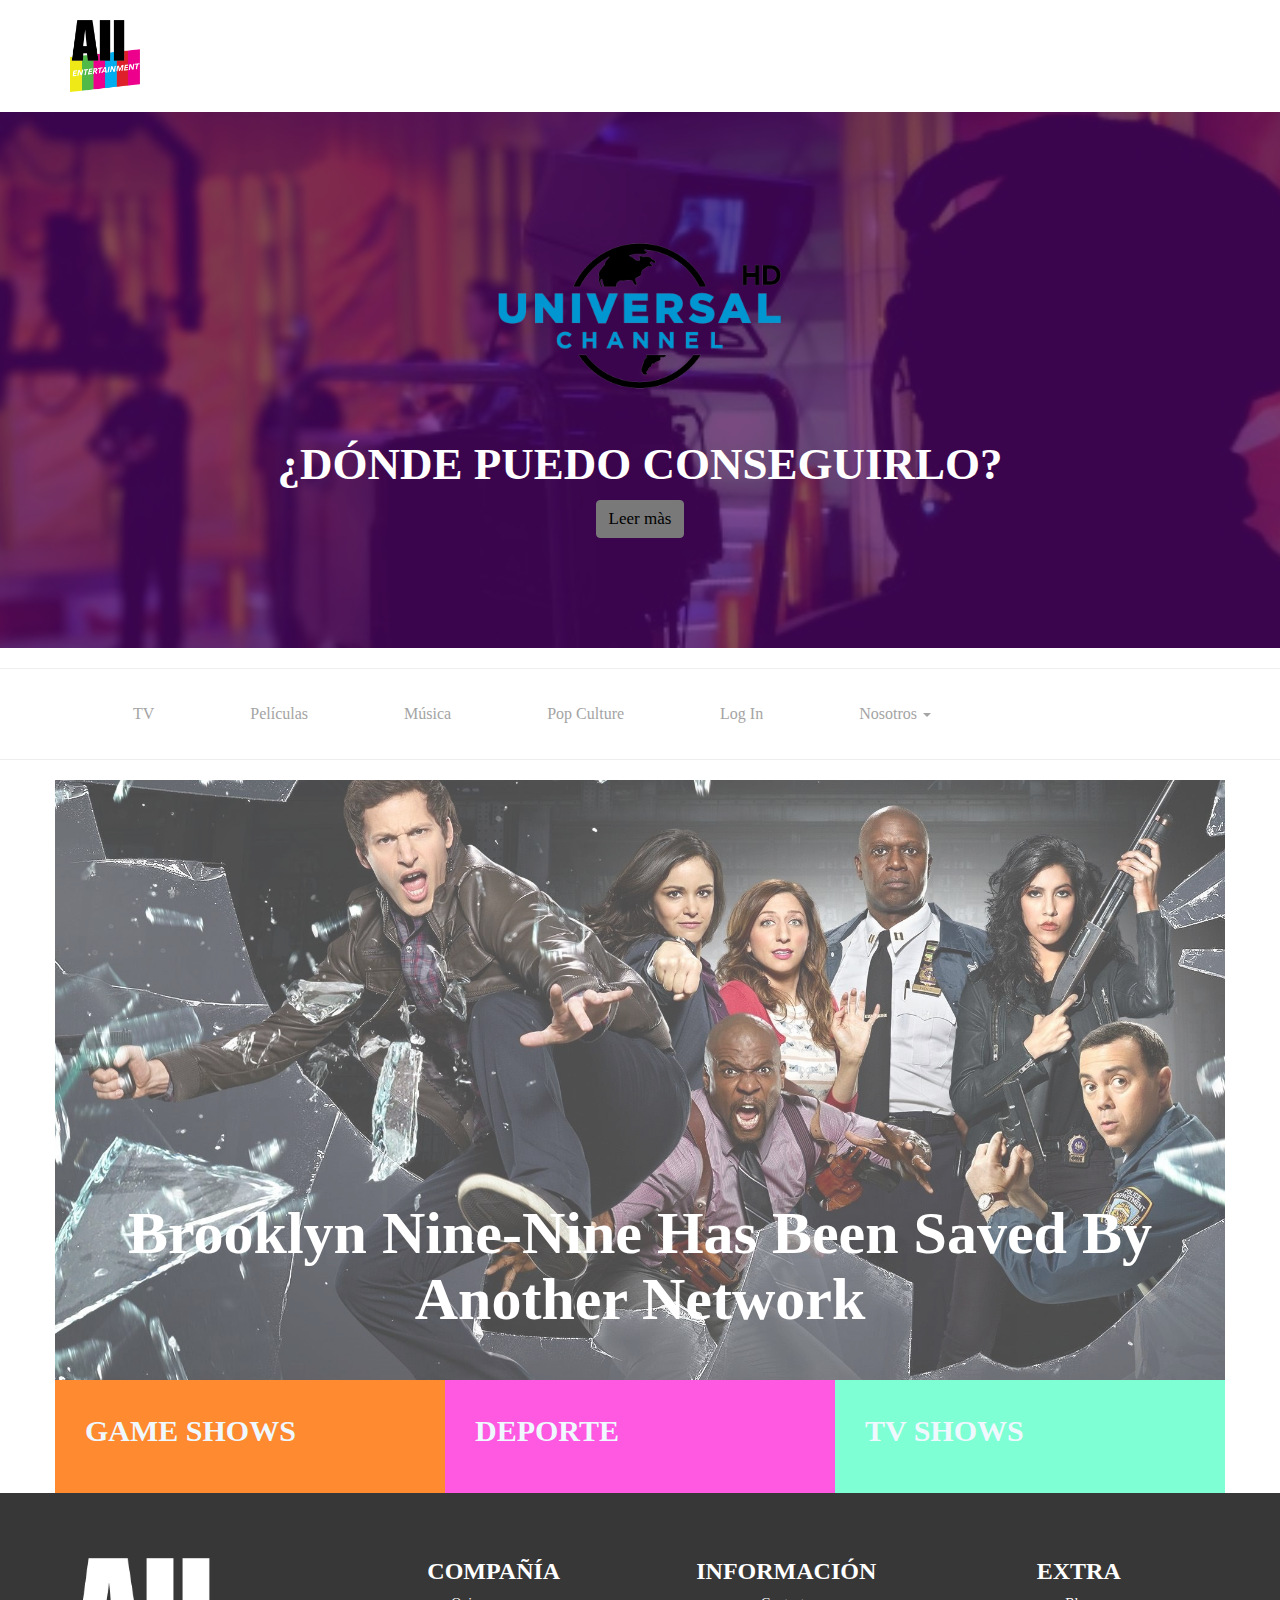
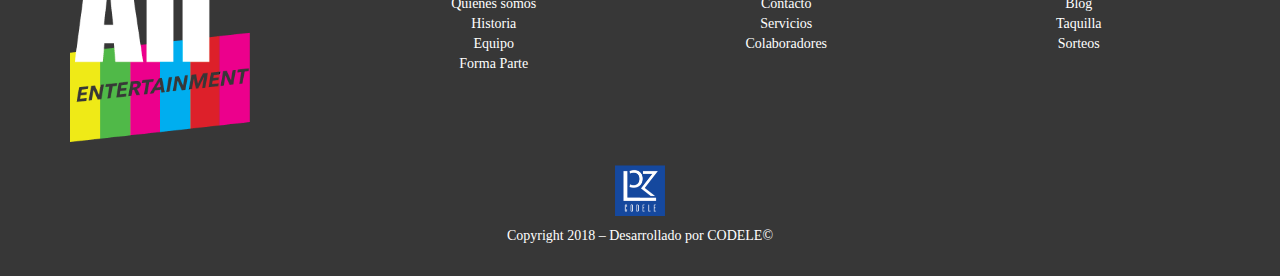
<file: CODELE final/index.html>
<!doctype html>
<html>
<head>
<meta charset="UTF-8">
<title>All Entertainment</title>
<meta name="viewport" content="width=device-width, initial-scale=1">
<link href="css/bootstrap.css" rel="stylesheet">
<link href="css/bootstrap-custom.css" rel="stylesheet">
<link rel="stylesheet" href="https://use.fontawesome.com/releases/v5.0.13/css/all.css" 
integrity="sha384-DNOHZ68U8hZfKXOrtjWvjxusGo9WQnrNx2sqG0tfsghAvtVlRW3tvkXWZh58N9jp" crossorigin="anonymous">
<link href="css/style.css" rel="stylesheet">

<!--SEO-->
<meta name="Description" content="All Entertainment es un sitio que te ayuda a estar actualizado en los últimos temas de las series, películas, libros, cultura pop y música">
<meta name="Keywords" content="universal, entretenimiento, pop-colture, farandula, series, películas, libros, musica, tendencias">

<!--OPEN GRAPH-->
<meta property="og.title" content="Sitio Medilab">
<meta property="og.url" content="https://marthavaliente.github.io/Codele/">
<meta property="og.image" content="http://www.allentertainment.com/logo.png">
<meta property="og.description" content="all entertainmetn es un sitio a disposicion del mundo de entretenimiento para mantener actulizados a las personas que les gusta saber de entretenimiento en toda su rama.">

</head>

<body>
<header>
<div class="container">
	     <a href="index.html"><img src="img/Logo negro.png " class="img-responsive" width="70px" alt="logotipo-entertainment" ></a>
		</div>
	</header>
	
	<section id="sec-intropost">
	<div class="bg-intropost"> 
		<div class="container">
			<img src="img/univer.png" class="img-responsive center-block" width="300">
			<h1> <strong>¿Dónde puedo conseguirlo?</strong></h1>
			<p><a href="#" class="btn btn-info btn-universal" id="btn-mas">Leer màs</a></p>
       </div>
	</div>
	</section>
	<hr>
	<section id="sec-menu"> 	
             <nav class="navbar navbar-default">
              <div class="container">
               
                <div class="navbar-header">
                  <button type="button" class="navbar-toggle collapsed" data-toggle="collapse" data-target="#nav" aria-expanded="false">
                    <span class="sr-only">Toggle navigation</span>
                    <span class="icon-bar"></span>
                    <span class="icon-bar"></span>
                    <span class="icon-bar"></span>
                  </button>
                <a class="navbar-brand" href="index.html">
					</a>
                </div>
            
                
                <div class="collapse navbar-collapse" id="nav">
                  <ul class="nav navbar-nav">
                        <li id="tv"><a href="secciontv.html">TV</a></li>
                         <li class=""><a href="Peliculas.html">Películas</a></li>
                        <li><a href="Música.html">Música</a></li>
                        <li><a href="#">Pop Culture</a></li>
					  	  <li><a href="login.html">Log In</a></li> 
                       <li class="dropdown"><a href="#" class="dropdown-toggle" data-toggle="dropdown">Nosotros <span class="caret"></span></a>
                        	<ul class="dropdown-menu">
                            	<li><a href="#">Acerca de</a></li>
                                <li><a href="#">Quienes Somos</a></li>
                            </ul>
                        </li>
                  </ul>
                </div>
              </div>
            </nav></section>
<hr>
	
	
	
<section id="sec-art">
	<div class="container sec-art">
		<div class="row">
		<h1> <strong>Brooklyn Nine-Nine Has Been Saved By Another Network</strong></h1>
		<i class="fas fa-arrow-alt-circle-left"></i>
		<i class="fas fa-arrow-alt-circle-right"></i>
		</div>
	</div>		
</section>
	    
	    
<section id="sec-bajo">
	<div class="container">
		<div class="row">
					
					<article id="GS" class="col-md-4 col-md-12 col-md-12">
					<p><a href="#">GAME SHOWS</a></p>
						</article>
						
						<article id="D" class="col-md-4 col-md-12 col-md-12">
					<p><a href="#">DEPORTE</a></p>
		 				</article>
						
						<article id="TS" class="col-md-4 col-md-12 col-md-12">
					<p><a href="#">TV SHOWS</a></p>
						</article>
						
						
				</div>
			</div>
			
		</section>
		
		
	
<footer>
	
	<section id="sec-info">
			<div class="container">
				<div class="row">
				
					<article class="col-md-3 col-md-12 col-md-12">
						<img src="img/logo blanco.png" width="180px" class="img-responsive" >
						
						
					</article>
					
					<article class="col-md-3 col-md-12 col-md-12">
						<h3><strong>COMPAÑÍA</strong></h3>
						<ul class="list-unstyled">
							<li><a href="#"> Quienes somos</a></li>
							<li><a href="#"> Historia</a></li>
							<li><a href="#" >Equipo</a></li>
							<li><a href="#"> Forma Parte</a></li>
						</ul>	
					</article>
					
					<article class="col-md-3 col-md-12 col-md-12">
						<h3><strong>INFORMACIÓN</strong></h3>
						<ul class="list-unstyled">
							<li> <a href="#">Contacto</a></li>
							<li> <a href="#">Servicios</a></li>
							<li> <a href="#">Colaboradores</a></li>
						</ul>	
					</article>
					
					<article class="col-md-3 col-md-12 col-md-12">
						<h3><strong>EXTRA</strong></h3>
						<ul class="list-unstyled">
							<li> <a href="#">Blog</a></li>
							<li> <a href="#">Taquilla</a></li>
							<li> <a href="#">Sorteos</a></li>
						</ul>	
					</article>
				</div>
			</div>
		</section>
		
		
		<img src="img/logo codele.png" alt="logo" class="center-block" width="50px">
	<p>Copyright 2018 – Desarrollado por CODELE&copy;</p>
</footer>
</body>
</html>
</file>
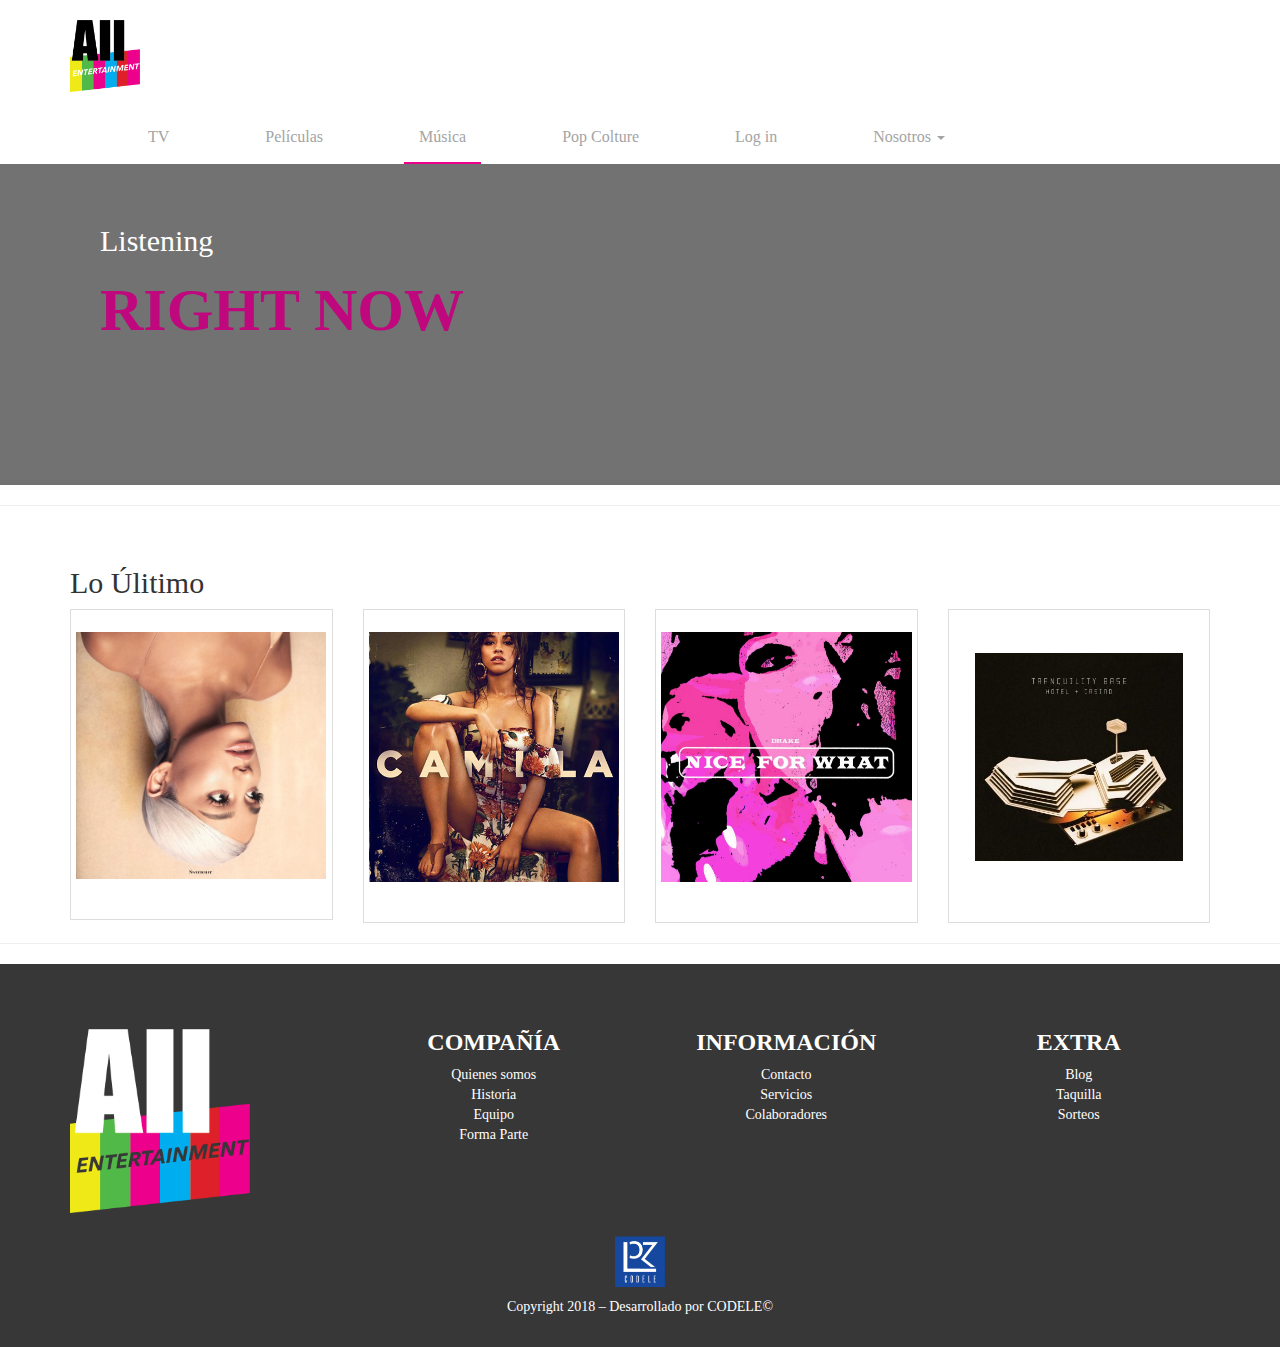
<file: CODELE final/Música.html>
<!doctype html>
<html>
<head>
<meta charset="UTF-8">
<title>Música</title>
<meta name="viewport" content="width=device-width, initial-scale=1">
<link href="css/bootstrap.min.css" rel="stylesheet">
<link href="css/bootstrap-custom.css" rel="stylesheet">
<link href="css/style.css" rel="stylesheet">
<link href="css/animate.css" rel="stylesheet">
<link href="css/jquery.fancybox.min.css" rel="stylesheet">
<link rel="stylesheet" href="https://use.fontawesome.com/releases/v5.0.13/css/all.css" 
integrity="sha384-DNOHZ68U8hZfKXOrtjWvjxusGo9WQnrNx2sqG0tfsghAvtVlRW3tvkXWZh58N9jp" crossorigin="anonymous">
<meta name="Description" content="All Entertainment es un sitio que te ayuda a estar actualizado en los últimos temas de las series, películas, libros, cultura pop y música">
	<meta name="Keywords" content="universal, entretenimiento, pop-colture, farandula, series, películas, libros, musica, tendencias">
</head>

<header>
<div class="container">
	      <a href="index.html"><img src="img/Logo negro.png " class="img-responsive" width="70px" alt="logotipo-entertainment" ></a>
	      <nav class="navbar navbar-default">
              <div class="container">
              
   <div class="navbar-header">
                  <button type="button" class="navbar-toggle collapsed" data-toggle="collapse" data-target="#nav" aria-expanded="false">
                    <span class="sr-only">Toggle navigation</span>
                    <span class="icon-bar"></span>
                    <span class="icon-bar"></span>
                    <span class="icon-bar"></span>
                  </button>
                <a class="navbar-brand" href="index.html">
					</a>
                </div>
                
  <div class="collapse navbar-collapse" id="nav">
                  <ul class="nav navbar-nav">
                    <li><a href="secciontv.html">TV</a></li>
                        <li><a href="Peliculas.html">Películas</a></li>
                        <li class="active"><a href="Música.html">Música</a></li>
                        <li><a href="#">Pop Colture</a></li>
					  	  <li><a href="login.html">Log in</a></li> 
                        <li class="dropdown"><a href="#" class="dropdown-toggle" data-toggle="dropdown">Nosotros <span class="caret"></span></a>
                        	<ul class="dropdown-menu">
                            	<li><a href="#">Acerca de</a></li>
                                <li><a href="#">Quienes Somos</a></li>
                            </ul>
                        </li>
                  </ul>
                </div>
              </div>
            </nav>
		</div>

	</header> 
<body>
<section id="sec-now">
  <div class="container">
	<article class="col-md-6 col-sm-12 col-xs-12">
		<div class="container"><h2>Listening</h2>
		<h1><b>RIGHT NOW</b></h1></div>
	</article> 
	
<article class="col-md-6 col-sm-12 col-xs-12">
<iframe width="560" height="315" src="https://www.youtube.com/embed/kbMqWXnpXcA" frameborder="0" allow="autoplay; encrypted-media" allowfullscreen></iframe> 
</article>
</div>

	
</section>


 

<hr> 
<br> 
<section id="sec-musica">
		<div class="container">
			<h2 class="titulo">Lo Úlitimo</h2>
			<div class="row">

				<article class="col-md-3 col-sm-6 col-xs-12">
					<div class="borde">
						<img src="img/d98ad1e8-80d5-4bda-af74-eb903bb188b6.jpg" class="img-responsive center-block">
						
						<div class="info-proyectos">
							<div class="texto">
								<h3>Sweetener</h3>
								<p>Ariana Grande</p>
								<a data-fancybox="Ariana" href="img/d98ad1e8-80d5-4bda-af74-eb903bb188b6.jpg">
									<i class="fas fa-camera"></i>
									<p><a href="#"  id="btn-mas">Leer más...</a></p>
								</a>
							</div>
						</div>
					</div>
				</article>
				
				<article class="col-md-3 col-sm-6 col-xs-12">
					<div class="borde">
						<img src="img/Camila-Cabello-CAMILA-2018.jpg" class="img-responsive" alt="camila">
						<div class="info-proyectos">
							<div class="texto">
								<h3>Camila Cabello</h3>
								<p>Su disco es todo un eexito!</p>
								<a data-fancybox="doctores" href="img/Camila-Cabello-CAMILA-2018.jpg">
									<i class="fas fa-camera"></i>
									<p><a href="#"  id="btn-mas">Leer más...</a></p>
								</a>
							</div>
						</div>
					</div>
				</article>
				
				
				<article class="col-md-3 col-sm-6 col-xs-12">
					<div class="borde">
						<img src="img/ab4ffbf9141246599da5d959f09760a4.1000x1000x1.jpg" class="img-responsive" alt="pizza">
						<div class="info-proyectos">
							<div class="texto">
								<h3>Nice for what</h3>
								<p>El video que causa revuelo</p>
								<a data-fancybox="doctores" href="img/ab4ffbf9141246599da5d959f09760a4.1000x1000x1.jpg">
								<i class="fas fa-camera"></i>
								<p><a href="#"  id="btn-mas">Leer más...</a></p>
								</a>
							</div>
						</div>
					</div>
				</article>
				
				<article class="col-md-3 col-sm-6 col-xs-12">
					<div class="borde">
						<img src="img/arctic-monkeys-tranquility-base-hotel-casino-lp.jpg" class="img-responsive" alt="doctor 4">
						<div class="info-proyectos">
							<div class="texto">
								<h3>Artic Monkeys</h3>
								<p>Los Arctic Monkeys volvieron con un disco que lleva a la Luna</p>
									<i class="fas fa-camera"></i>
								<p><a href="#"  id="btn-mas">Leer más...</a></p>
							</div>
						</div>
					</div>
				</article>
				

			</div>
		</div>
</section>


</body>
 <hr> 
<footer>
	
	<section id="sec-info">
			<div class="container">
				<div class="row">
				
					<article class="col-md-3 col-md-12 col-md-12">
						<img src="img/logo blanco.png" width="180px" class="img-responsive" >
						
						
				  </article>
					
					<article class="col-md-3 col-md-12 col-md-12">
						<h3><strong>COMPAÑÍA</strong></h3>
						<ul class="list-unstyled">
							<li><a href="#"> Quienes somos</a></li>
							<li><a href="#"> Historia</a></li>
							<li><a href="#" >Equipo</a></li>
							<li><a href="#"> Forma Parte</a></li>
						</ul>	
					</article>
					
					<article class="col-md-3 col-md-12 col-md-12">
						<h3><strong>INFORMACIÓN</strong></h3>
						<ul class="list-unstyled">
							<li> <a href="#">Contacto</a></li>
							<li> <a href="#">Servicios</a></li>
							<li> <a href="#">Colaboradores</a></li>
						</ul>	
					</article>
					
					<article class="col-md-3 col-md-12 col-md-12">
						<h3><strong>EXTRA</strong></h3>
						<ul class="list-unstyled">
							<li> <a href="#">Blog</a></li>
							<li> <a href="#">Taquilla</a></li>
							<li> <a href="#">Sorteos</a></li>
						</ul>	
					</article>
				</div>
			</div>
		</section>
		
		
		<img src="img/logo codele.png" alt="logo" class="center-block" width="50px">
	<p>Copyright 2018 – Desarrollado por CODELE&copy;</p>
</footer>


<script src="js/jquery.min.js"></script>
	<script src="js/bootstrap.min.js"></script>
	<script src="js/jquery.fancybox.min.js"></script>
	<script src="js/wow.min.js"></script>
	<script>
  		new WOW().init();
  	</script>
</html>
</file>
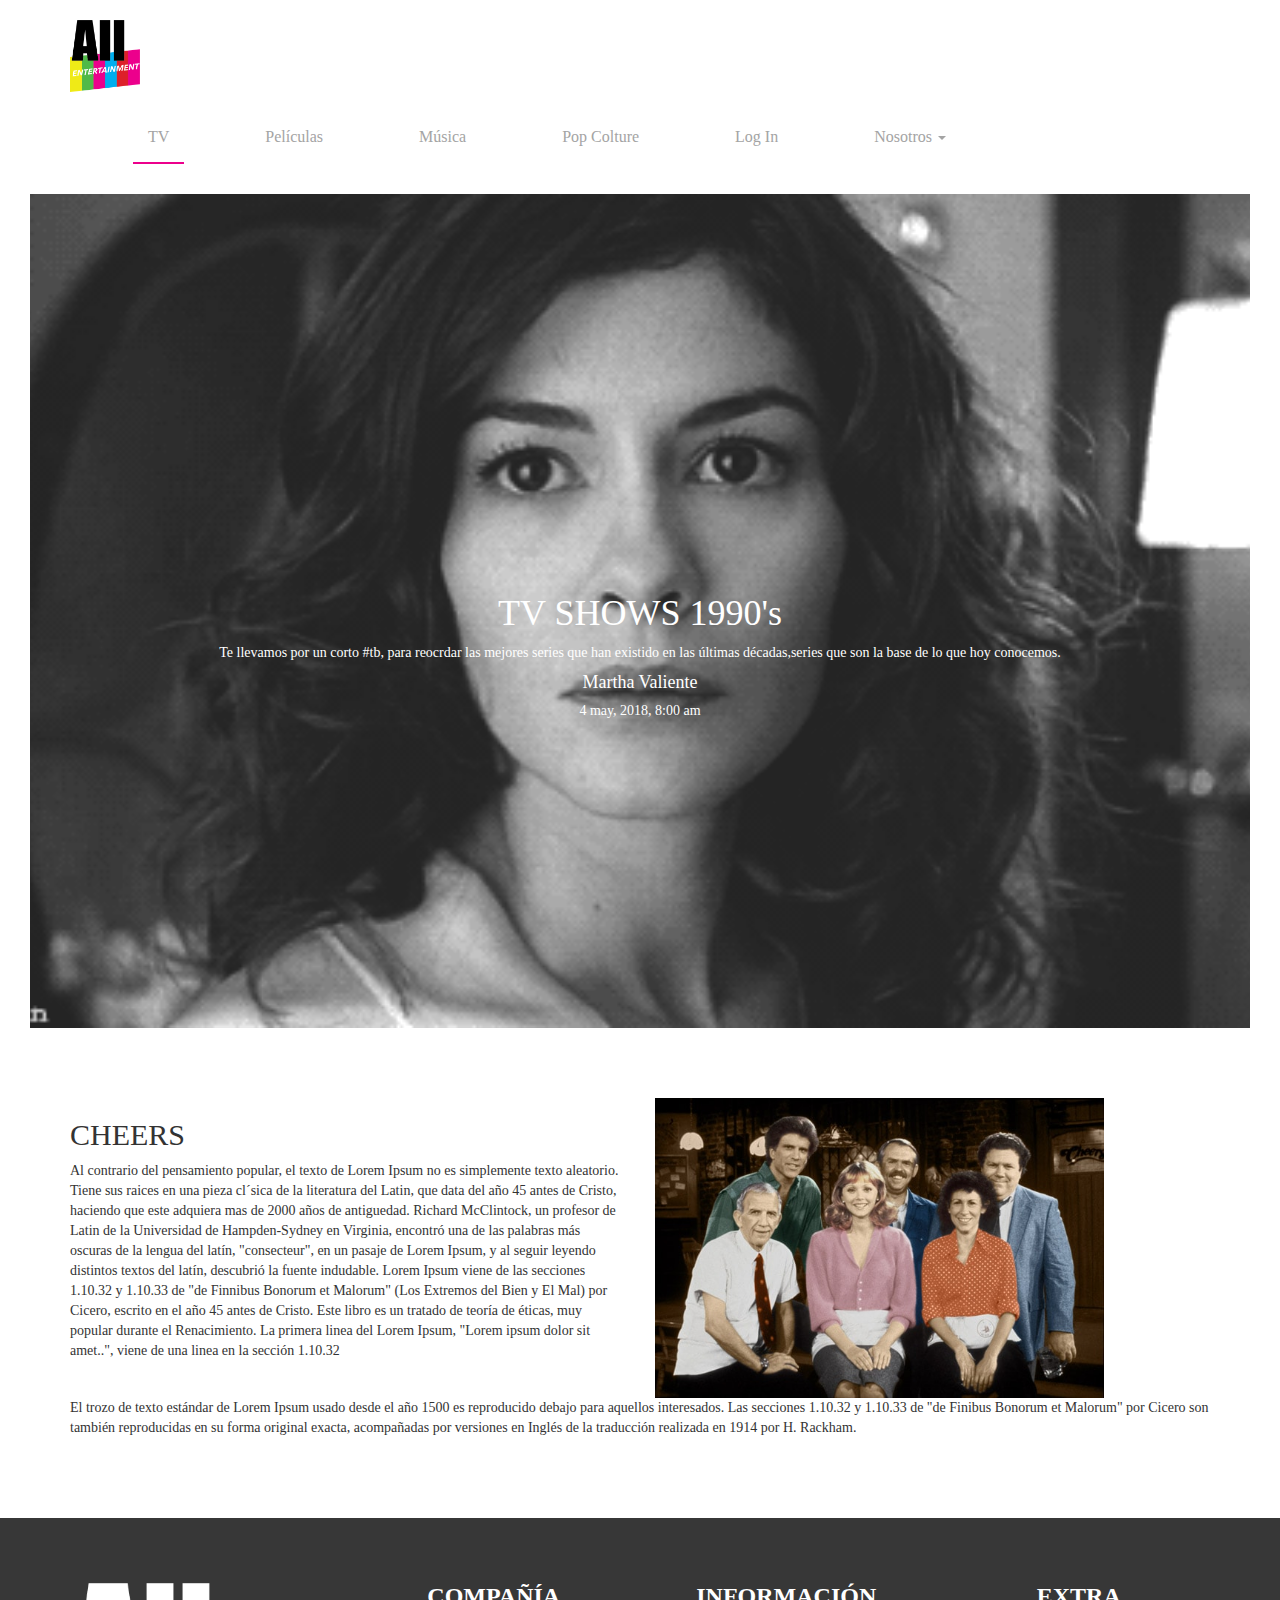
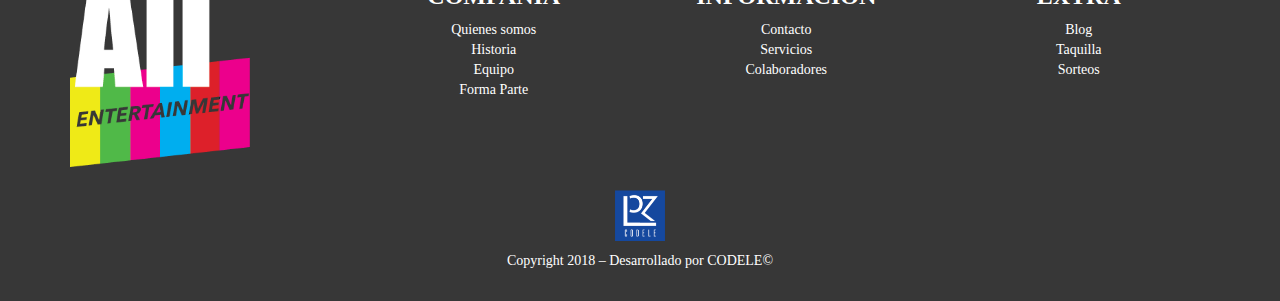
<file: CODELE final/secciontv.html>
<!doctype html>
<html>
<head>
<meta charset="UTF-8">
<title>Secciontv</title>
<meta name="viewport" content="width=device-width, initial-scale=1">
<link href="css/bootstrap.css" rel="stylesheet">
<link href="css/bootstrap-custom.css" rel="stylesheet">
<link rel="stylesheet" href="https://use.fontawesome.com/releases/v5.0.13/css/all.css" 
integrity="sha384-DNOHZ68U8hZfKXOrtjWvjxusGo9WQnrNx2sqG0tfsghAvtVlRW3tvkXWZh58N9jp" crossorigin="anonymous">
<link href="css/animate.css" rel="stylesheet">
<link href="css/style.css" rel="stylesheet">

<!--SEO-->
<meta name="Description" content="universal channel es un sitio que encontrará contenido relevante de television, peliculas, musica y pop culture.">
<meta name="Keywords" content="universal, entretenimiento, pop-culture, farandula, series, películas, libros, musica, tendencias">

<!--OPEN GRAPH-->
<meta property="og.title" content="Sitio Medilab">
<meta property="og.url" content="https://marthavaliente.github.io/Codele/">
<meta property="og.image" content="http://www.allentertainment.com/logo.png">
<meta property="og.description" content="all entertainmetn es un sitio a disposicion del mundo de entretenimiento para mantener actulizados a las personas que les gusta saber de entretenimiento en toda su rama.">

</head>
<body>

<div class="container">
	      <a href="index.html"><img src="img/Logo negro.png " class="img-responsive" width="70px" alt="logotipo-entertainment" >
	      <nav class="navbar navbar-default">
              <div class="container">
               
                <div class="navbar-header">
                  <button type="button" class="navbar-toggle collapsed" data-toggle="collapse" data-target="#nav" aria-expanded="false">
                    <span class="sr-only">Toggle navigation</span>
                    <span class="icon-bar"></span>
                    <span class="icon-bar"></span>
                    <span class="icon-bar"></span>
                  </button>
                <a class="navbar-brand" href="index.html">
					</a>
                </div>
            
                
                <div class="collapse navbar-collapse" id="nav">
                  <ul class="nav navbar-nav">
                   <li class="active"><a href="#">TV</a></li>
                    <li><a href="Peliculas.html">Películas</a></li>
                        <li><a href="#">Música</a></li>
                        <li><a href="#">Pop Colture</a></li>
					  	  <li><a href="login.html">Log In</a></li> 
                        <li class="dropdown"><a href="#" class="dropdown-toggle" data-toggle="dropdown">Nosotros <span class="caret"></span></a>
                        	<ul class="dropdown-menu">
                            	<li><a href="#">Acerca de</a></li>
                                <li><a href="#">Quienes Somos</a></li>
                                <li><a href="#">Contacto</a></li>
                            </ul>
                        </li>
                  </ul>
                </div>
              </div>
            </nav>
		</div>
		
<section id="sec-one"> 
		<div class="container">
			<h1>TV SHOWS 1990's</h1>
     <p>Te llevamos por un corto #tb, para reocrdar las mejores series que han existido en las últimas décadas,series que son la base de lo que hoy conocemos.</p>
      <h4>Martha Valiente</h4>
      <h5>4 may, 2018, 8:00 am</h5>
       </div>
	</section>
																		
																														

	
<section id="sec-two">
<div class="container">
<div class="row">

<article class="col-md-6 col-sm-12 col-xs-12">
				<h2 class="titulo">CHEERS</h2>
				<p>Al contrario del pensamiento popular, el texto de Lorem Ipsum no es simplemente texto aleatorio. Tiene sus raices en una pieza cl´sica de la literatura del Latin, que data del año 45 antes de Cristo, haciendo que este adquiera mas de 2000 años de antiguedad. Richard McClintock, un profesor de Latin de la Universidad de Hampden-Sydney en Virginia, encontró una de las palabras más oscuras de la lengua del latín, "consecteur", en un pasaje de Lorem Ipsum, y al seguir leyendo distintos textos del latín, descubrió la fuente indudable. Lorem Ipsum viene de las secciones 1.10.32 y 1.10.33 de "de Finnibus Bonorum et Malorum" (Los Extremos del Bien y El Mal) por Cicero, escrito en el año 45 antes de Cristo. Este libro es un tratado de teoría de éticas, muy popular durante el Renacimiento. La primera linea del Lorem Ipsum, "Lorem ipsum dolor sit amet..", viene de una linea en la sección 1.10.32</p>
	
			</article>	
			
			
			<article class="col-md-4 col-sm-12 col-xs-12">
				<img src="img/cheers-photo2.jpg" height="300">
				
			</article>	
			
			<article class="col-md-12 col-sm-12 col-xs-12">
				
				<p>El trozo de texto estándar de Lorem Ipsum usado desde el año 1500 es reproducido debajo para aquellos interesados. Las secciones 1.10.32 y 1.10.33 de "de Finibus Bonorum et Malorum" por Cicero son también reproducidas en su forma original exacta, acompañadas por versiones en Inglés de la traducción realizada en 1914 por H. Rackham.</p>
		<section id="sec-i">
			<i class="fas fa-arrow-alt-circle-left wow bounceInLeft" data-wow-delay="0.5s"></i>
		<i class="fas fa-arrow-alt-circle-right wow bounceInRight" data-wow-delay="0.5s"></i>
			
		</section>
				
			</article>	
</div>	
</div>	
</section>

<div class="cintillo">
							<ul class="list-inline text-center">
							<li><a href="#">
								<i class="fab fa-facebook-square"></i>
								</a>
								</li>
								<li><a href="#">
								<i class="fab fa-instagram"></i>
								</a>
								</li>
								<li><a href="#">
								<i class="fab fa-twitter-square"></i>
								</a>
								</li>
							</ul>
						</div>

<footer>
	
	<section id="sec-info">
			<div class="container">
				<div class="row">
				
					<article class="col-md-3 col-md-12 col-md-12">
						<img src="img/logo blanco.png" width="180px" class="img-responsive" >
						
						
				  </article>
					
					<article class="col-md-3 col-md-12 col-md-12">
						<h3><strong>COMPAÑÍA</strong></h3>
						<ul class="list-unstyled">
							<li><a href="#"> Quienes somos</a></li>
							<li><a href="#"> Historia</a></li>
							<li><a href="#" >Equipo</a></li>
							<li><a href="#"> Forma Parte</a></li>
						</ul>	
					</article>
					
					<article class="col-md-3 col-md-12 col-md-12">
						<h3><strong>INFORMACIÓN</strong></h3>
						<ul class="list-unstyled">
							<li> <a href="#">Contacto</a></li>
							<li> <a href="#">Servicios</a></li>
							<li> <a href="#">Colaboradores</a></li>
						</ul>	
					</article>
					
					<article class="col-md-3 col-md-12 col-md-12">
						<h3><strong>EXTRA</strong></h3>
						<ul class="list-unstyled">
							<li> <a href="#">Blog</a></li>
							<li> <a href="#">Taquilla</a></li>
							<li> <a href="#">Sorteos</a></li>
						</ul>	
					</article>
				</div>
			</div>
		</section>
		
		
		<img src="img/logo codele.png" alt="logo" class="center-block" width="50px">
	<p>Copyright 2018 – Desarrollado por CODELE&copy;</p>
</footer>

<script src="js/wow.min.js"></script>
	<script>
  		new WOW().init();
  	</script>
	
	<!-- Go to www.addthis.com/dashboard to customize your tools --> <script type="text/javascript" src="//s7.addthis.com/js/300/addthis_widget.js#pubid=ra-5b21c48224a39701"></script>

</body>
</html>
</file>
<file: CODELE final/css/style.css>
@import url('https://fonts.googleapis.com/css?family=PT+Serif');
#sec-intropost{
    background-image: url(../img/tv_camera_man_studio_show_record_1.jpg);
	background-repeat: no-repeat;
	background-position: center;
	background-size: cover;
	background-attachment: fixed;
	color: #fff;
	text-align: center;
	
}
.img-responsive{padding: 20px 0px}
.bg-intropost{
	padding: 100px 0;
	min-height: 500px;
	background-color: rgba(80,7,106,0.73)
}
.btn-info{background-color:#797979;border-color: #797979;}
.btn-info:hover{text-decoration: none;background-color: #9D01E5; border-color: #9D01E5;}
#sec-intropost h1{
	color: #FFFFFF;
	font-size: 45px;
	text-transform: uppercase;
	font-weight: bold;
}

#sec-intropost a{
	color: #000000;
	font-size: 17px;	
}


#sec-menu {
	text-align: center;
	color: #2A2A2A;
}	
#nav{text-align: center;}
#sec-bajo{color: #FFFFFF;font-weight: 600;}
#TS{background-color: aquamarine;padding: 30px 30px; font-size: 30px;}
#TS a{color: aliceblue}
#TS a:hover{color: aliceblue; text-decoration-color: #000000;}
#D{background-color: #FF58E1;padding: 30px 30px;font-size: 30px;}
#D a{color: aliceblue}
#D a:hover{color: aliceblue; text-decoration-color: #000000;}
#GS{background-color: #FF8A2F; padding: 30px 30px;font-size: 30px;}
#GS a{color: aliceblue}
#GS a:hover{color: aliceblue; text-decoration-color: #000000;}

.sec-art{
	background-image: url(../img/thumb-1920-706196.jpg); 
	background-size: cover;
    background-repeat: no-repeat;
	min-height: 600px;
}
#sec-art{
	color: #fff;
	text-align: center;
	}

#sec-art h1{ 
	color: #FFFFFF;
	font-size: 60px;
	padding-top: 400px;

}

#sec-art i{ 
	text-align: right;
	}

#sec-slides{text-align: center;background-color:#FF7C00 ;color: #FFFFFF;padding: 15px 0px}

.carousel-caption h1{font-size: 70px;padding-top: 25px;}
.carousel-caption p{font-size: 24px;}
#sec-slides img{ opacity: 0.8}
footer{
	color: #9A9A9A;
	text-align: center;
	background-color:#757575;
	padding: 20px 0px;
}
footer h5{
	font-size: 30px;
}
footer strong{color: #FFFFFF}
footer p{
	color: #FFFFFF;
}
.sec-art{opacity: 0.7}
#sec-info{color: #2F2F2F;}

#sec-one{
	padding-bottom: 300px;
	margin: 30px;
    background-image: url( ../img/source.gif);
	background-repeat: no-repeat;
	background-position: center;
	background-size: cover;
	color: #fff;
	text-align: center;
	
}

#sec-one h1{margin-top: 400px;
	color: #fff;
	text-align: center;
	font-weight: 300px;
	}

#sec-one h4{
	color: #fff;
	text-align: center;
	}

#sec-one h5{
	color: #fff;
	text-align: center;
	}

#sec-two{
	padding: 40px 0;
}

#sec-i{
	color: #00B088;
	font-size: 40px;
	margin-left: 400px;
	margin-right: 400px;
	}

.borde{
	border: 1px solid #ddd;
	padding: 2px 5px 20px;
	position: relative;
}

#sec-music h2 {
	color: #B27CD9; 
	} 
.info-proyectos{
	position: absolute;
	width: 100%;
	height: 100%;
	top: 0;
	left: 0;
	background-color: rgba(157,157,157,0.51);
	color: #fff;
	display: flex;
	align-items: center;
	justify-content: center;
	text-align: center;
	opacity: 0;
	transition: all 0.4s ease-in-out;
	z-index: 2;
}
.fas{color: #FFFFFF}
.borde:hover .info-proyectos{
	opacity: 1;
	transition: all 0.4s ease-in-out;
	cursor: pointer;
}


#sec-trailer{align-items: center;
	background-color: #FF7C00;
	color: #FFFFFF;
	padding: 40px 0px;
	text-align: center;
	
}
#sec-trailer h1{font-size: 60px;padding-bottom: 15px;}

#sec-now{background-color: #727272;}
#sec-now h2{color:#fff; font size: 40px; padding-top: 40px;}
#sec-now h1{color:#BF087E; font-size:60px}
footer{
background-color: #373737;
color: #FFFFFF;
text-align: center;
padding-top: 45px;}
footer a{color: #FFFFFF;
}
footer a:hover{color: #FFFFFF;
}
footer img{padding-bottom:10px}
</file>
